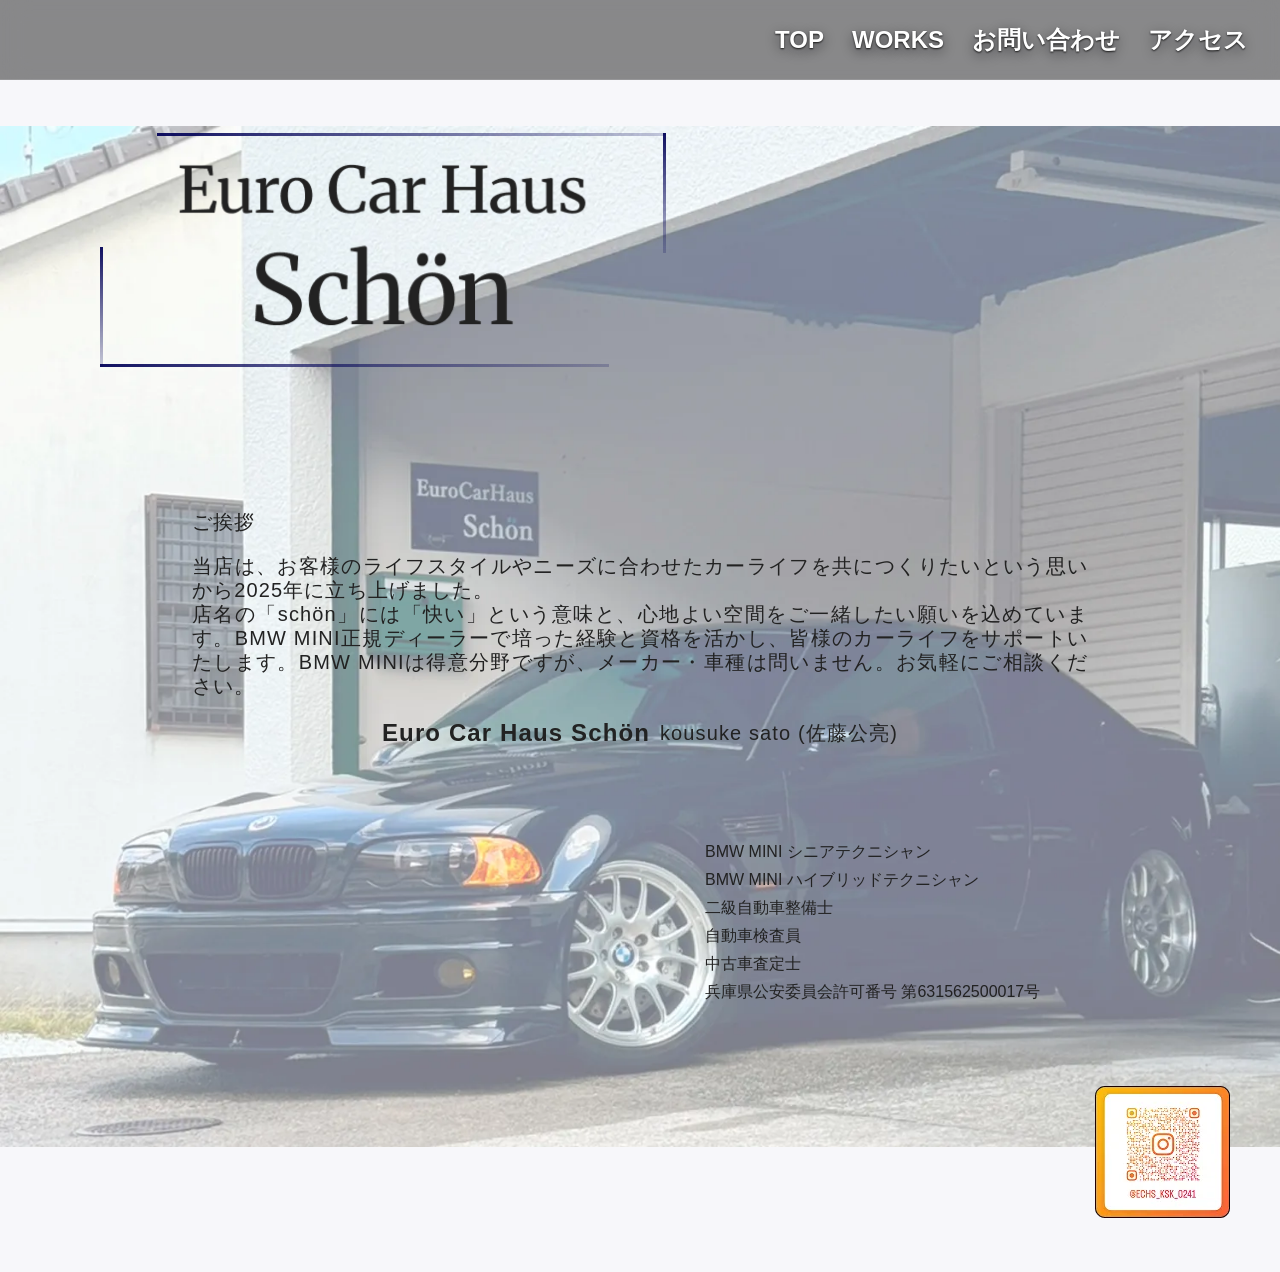
<file: index.html>
<!DOCTYPE html>
<html lang="ja">
    <head>
        <meta charset="UTF-8">
        <meta name="viewport" content="width=device-width, initial-scale=1.0">
        <title>Top | Euro Car Haus Schoen</title>
        <link rel="canonical" href="https://ech-schoen.sakura.ne.jp/">
        <link rel="preload" as="image" href="./public/img/top_logo.webp">
        <link rel="stylesheet" href="./public/css/common.css">
        <link rel="stylesheet" href="./public/css/hamburger_menu.css">
        <script src="./public/js/header.js" defer></script>
        <script src="./public/js/app.js" defer></script>
    </head>

    <body
        class="content-body"
        data-page-stylesheet="./public/css/index.css"
        data-document-title="Top | Euro Car Haus Schoen"
    >
        <header class="site-header">
            <div id="hamburger-menu-root" class="hamburger-menu" data-include="./parts/hamburger_menu.html"></div>
        </header>

        <main class="content-wrapper">
            <div class="page-slot page-slot--top" data-include="./parts/top-body.html"></div>
        </main>
    </body>
</html>
</file>
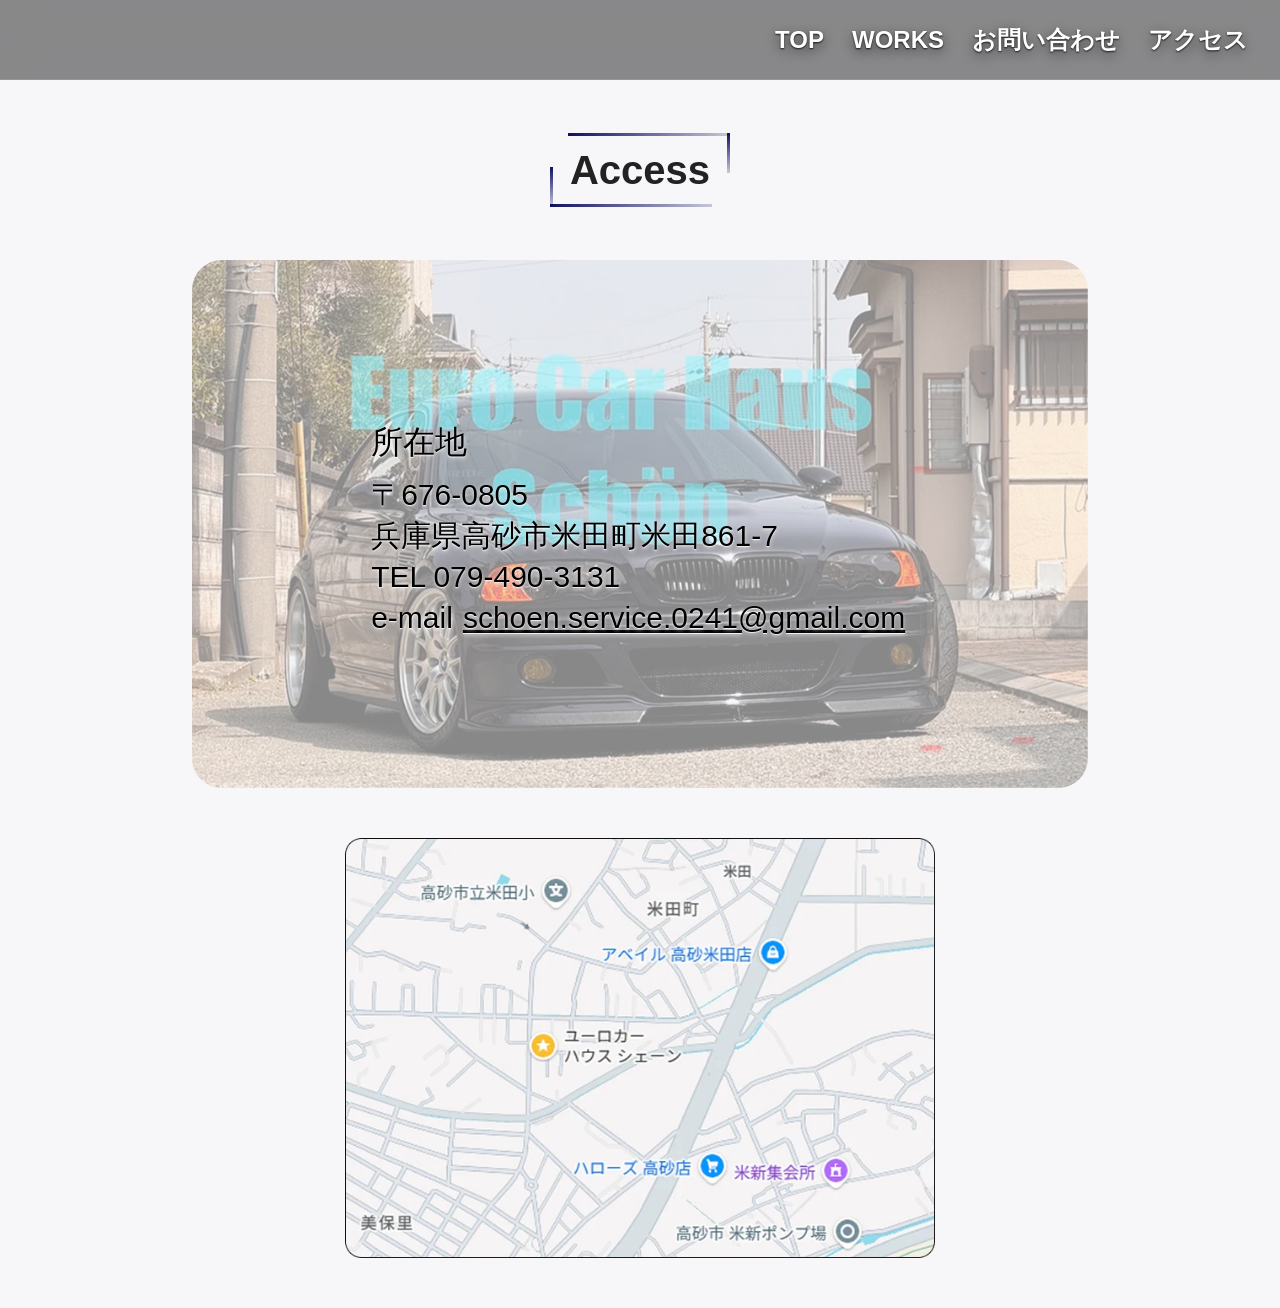
<file: access.html>
<!DOCTYPE html>
<html lang="ja">
    <head>
        <meta charset="UTF-8">
        <meta name="viewport" content="width=device-width, initial-scale=1.0">
        <title>Access | Euro Car Haus Schoen</title>
        <link rel="canonical" href="https://ech-schoen.sakura.ne.jp/access.html">
        <link rel="stylesheet" href="./public/css/common.css">
        <link rel="stylesheet" href="./public/css/hamburger_menu.css">
        <script src="./public/js/header.js" defer></script>
        <script src="./public/js/app.js" defer></script>
    </head>
    <body
        class="content-body"
        data-page-stylesheet="./public/css/access.css"
        data-document-title="Access | Euro Car Haus Schoen"
    >
        <header class="site-header">
            <div id="hamburger-menu-root" class="hamburger-menu" data-include="./parts/hamburger_menu.html"></div>
        </header>
        <main class="content-wrapper">
            <div class="page-slot page-slot--access" data-include="./parts/access-body.html"></div>
        </main>
    </body>
</html>
</file>
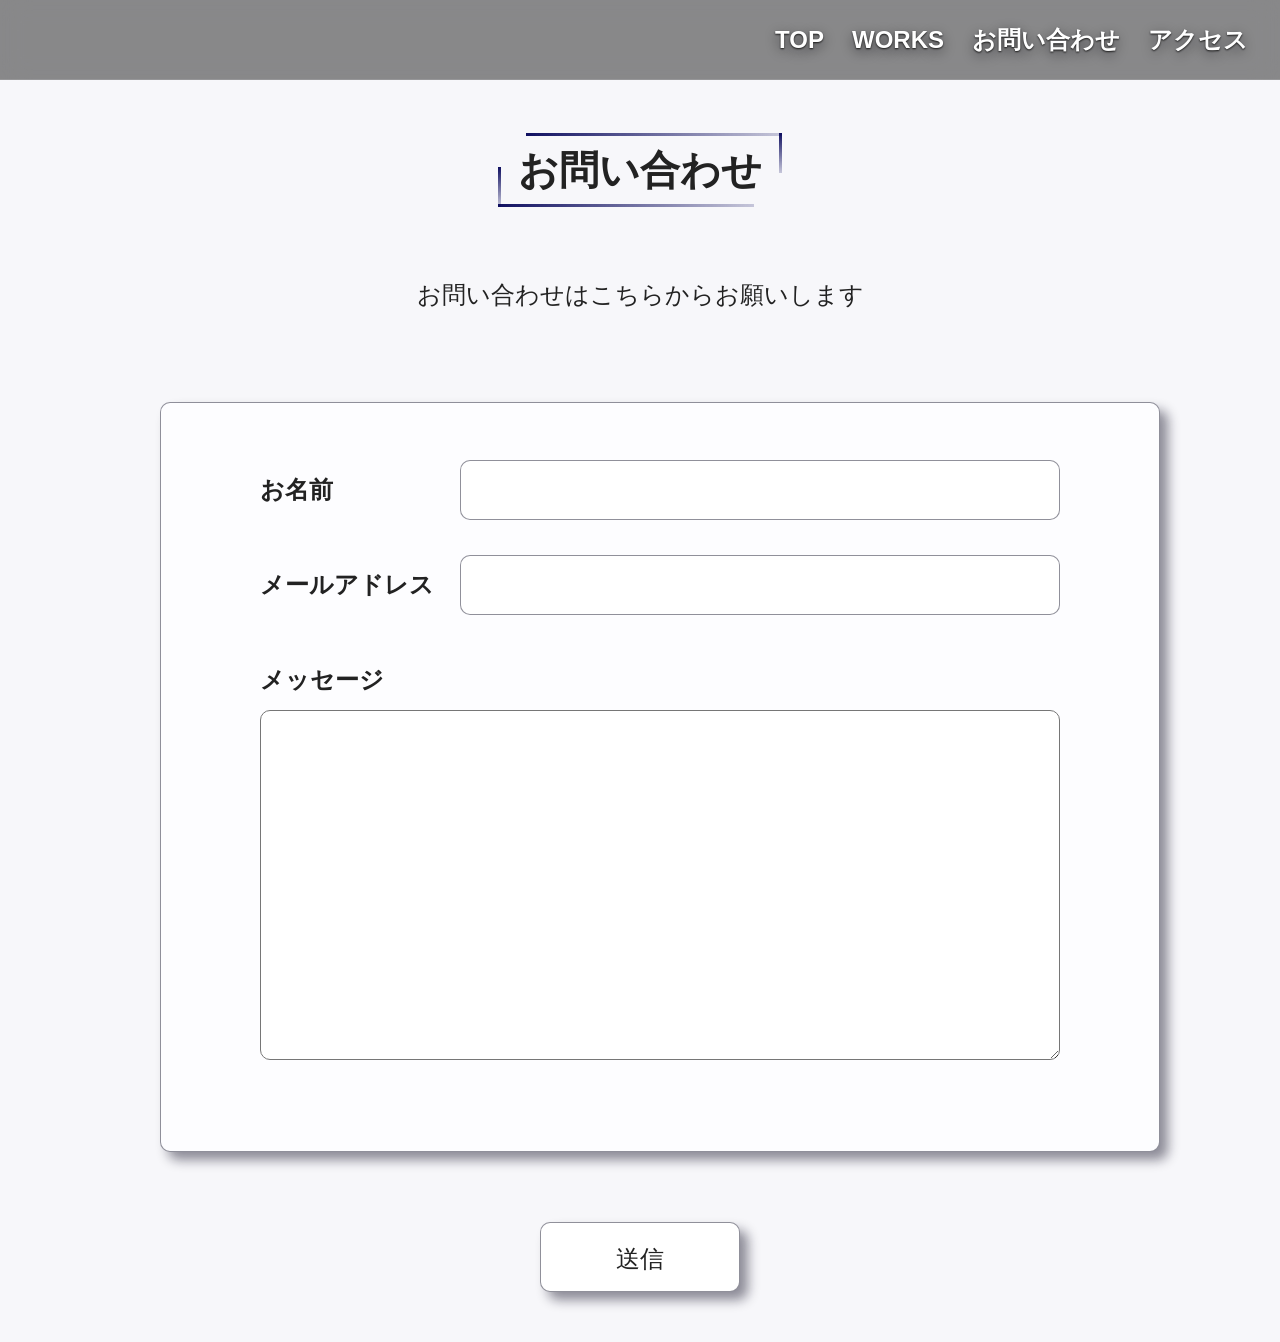
<file: contact.html>
<!DOCTYPE html>
<html lang="ja">
    <head>
        <meta charset="UTF-8">
        <meta name="viewport" content="width=device-width, initial-scale=1.0">
        <title>Contact | Euro Car Haus Schoen</title>
        <link rel="canonical" href="https://ech-schoen.sakura.ne.jp/contact.html">
        <link rel="stylesheet" href="./public/css/common.css">
        <link rel="stylesheet" href="./public/css/hamburger_menu.css">
        <script src="./public/js/header.js" defer></script>
        <script src="./public/js/app.js" defer></script>
        <script src="./public/js/contact.js" defer></script>
    </head>

    <body
        class="content-body"
        data-page-stylesheet="./public/css/contact.css"
        data-document-title="Contact | Euro Car Haus Schoen"
    >
        <header class="site-header">
            <div id="hamburger-menu-root" class="hamburger-menu" data-include="./parts/hamburger_menu.html"></div>
        </header>
        <main class="content-wrapper">
            <div class="page-slot page-slot--contact" data-include="./parts/contact-body.html"></div>
        </main>
    </body>
</html>
</file>
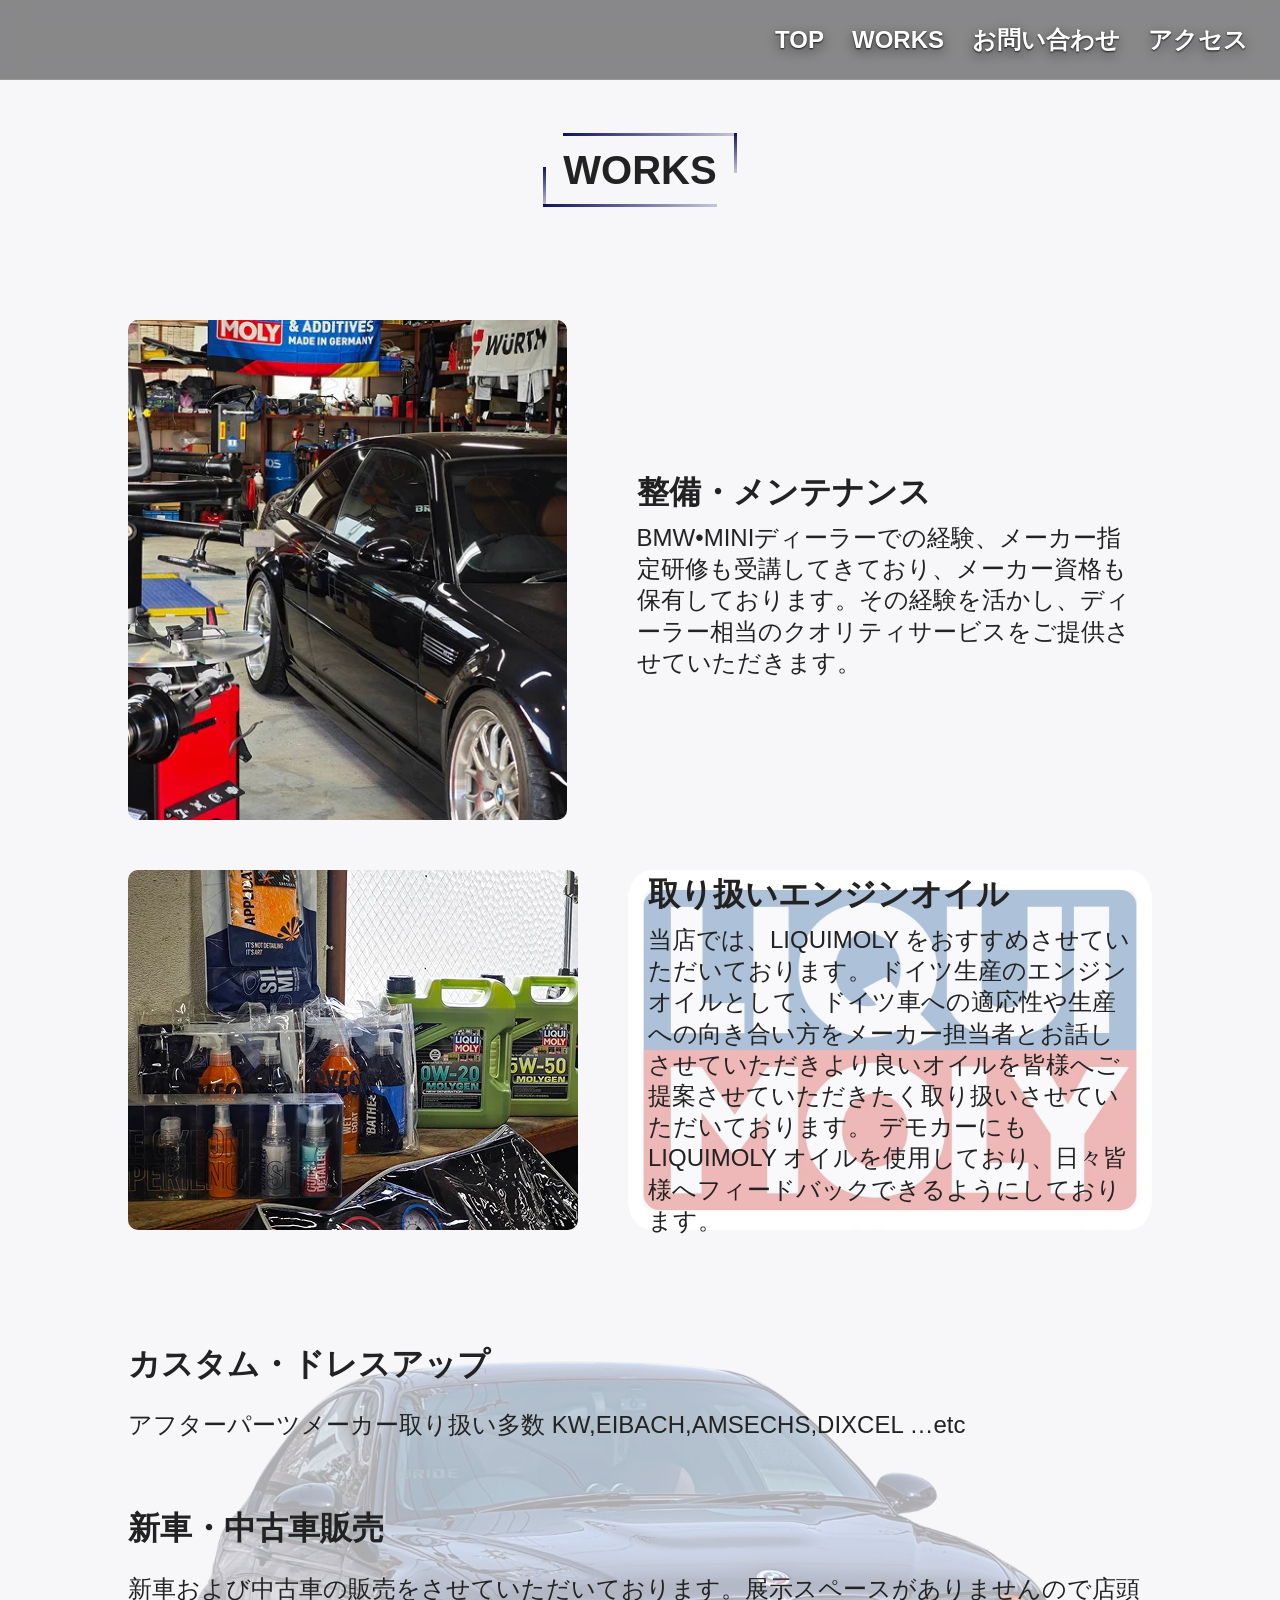
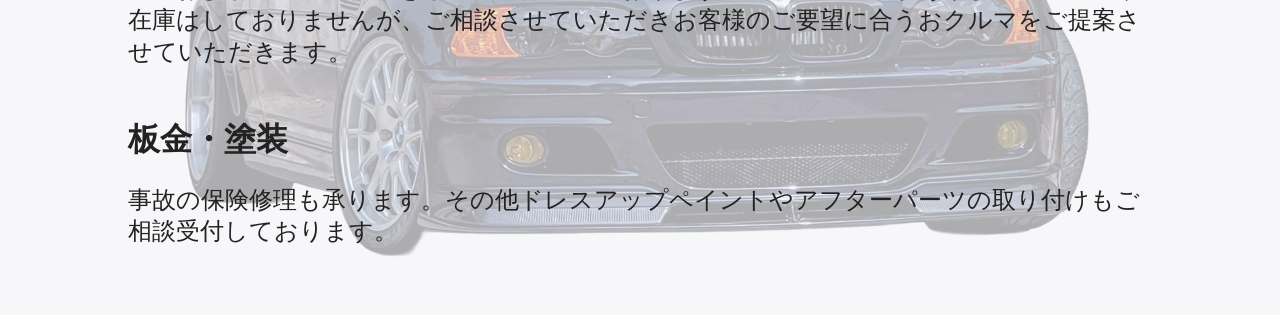
<file: works.html>
<!DOCTYPE html>
<html lang="ja">
    <head>
        <meta charset="UTF-8">
        <meta name="viewport" content="width=device-width, initial-scale=1.0">
        <title>Works | Euro Car Haus Schoen</title>
        <link rel="canonical" href="https://ech-schoen.sakura.ne.jp/works.html">
        <link rel="stylesheet" href="./public/css/common.css">
        <link rel="stylesheet" href="./public/css/hamburger_menu.css">
        <script src="./public/js/header.js" defer></script>
        <script src="./public/js/app.js" defer></script>
    </head>
    <body
        class="content-body"
        data-page-stylesheet="./public/css/works.css"
        data-document-title="Works | Euro Car Haus Schoen"
    >
        <header class="site-header">
            <div id="hamburger-menu-root" class="hamburger-menu" data-include="./parts/hamburger_menu.html"></div>
        </header>
        <main class="content-wrapper">
            <div class="page-slot page-slot--works" data-include="./parts/works-body.html"></div>
        </main>
    </body>
</html>
</file>
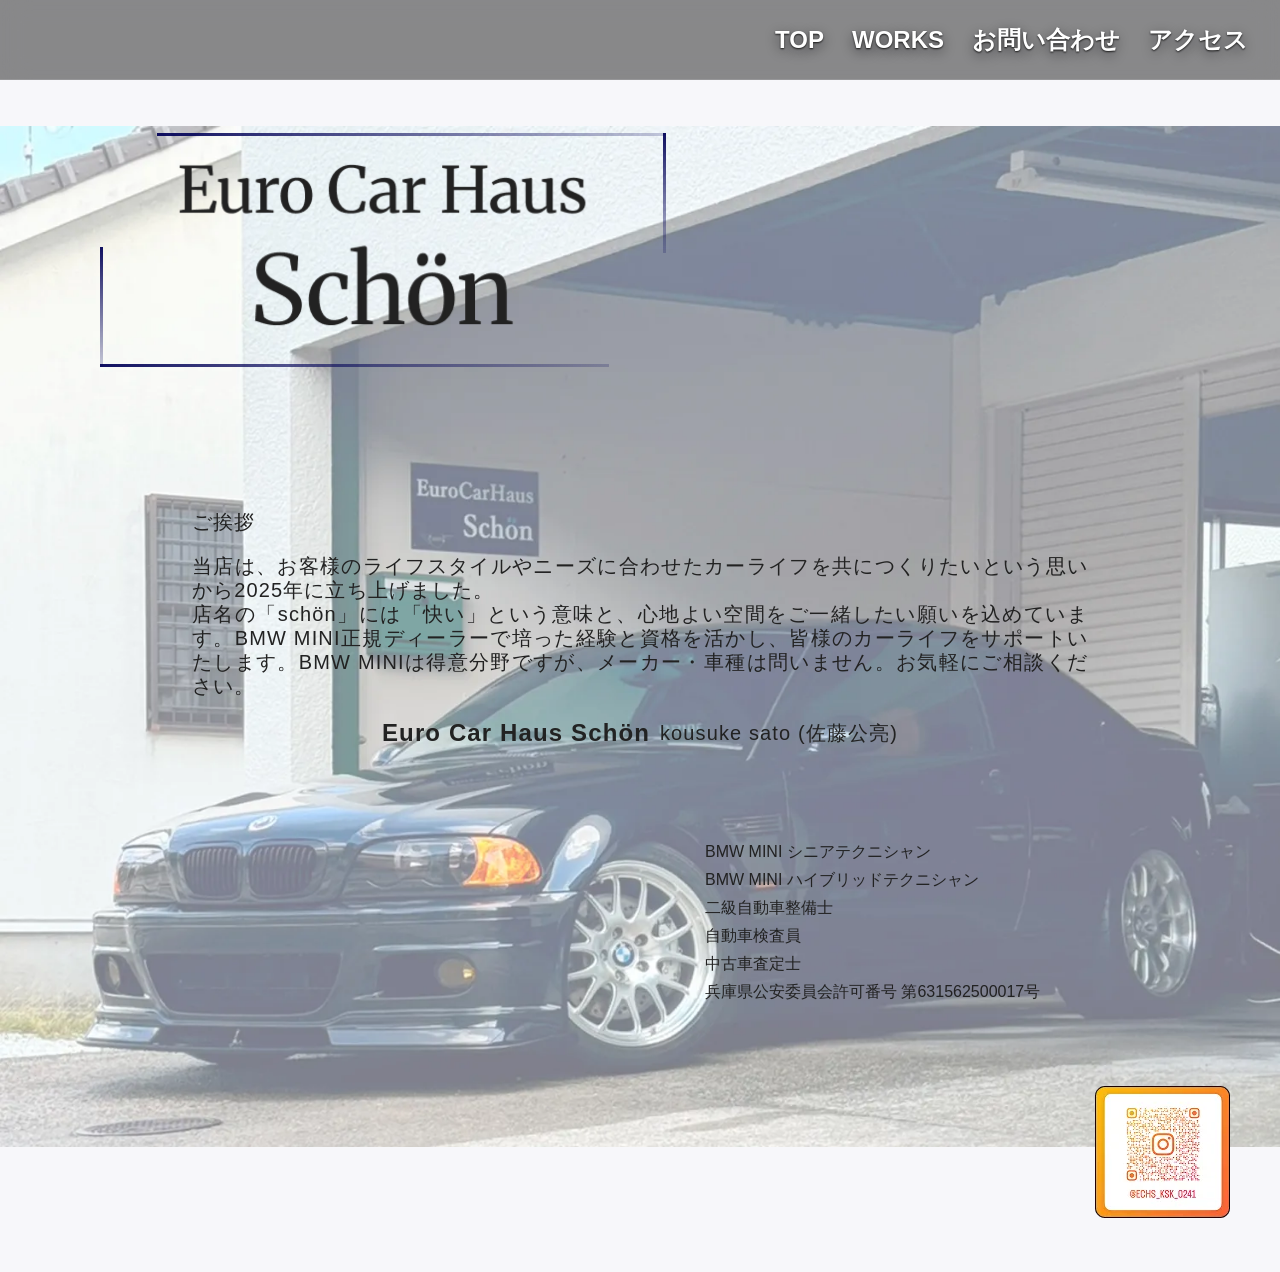
<file: layouts/app.html>
<!DOCTYPE html>
<html lang="ja">

    <head>
        <meta charset="UTF-8">
        <base href="../">
        <meta name="viewport" content="width=device-width, initial-scale=1.0">
        <title>Top | Euro Car Haus Schoen</title>
        <link rel="stylesheet" href="../public/css/common.css">
        <link rel="stylesheet" href="../public/css/hamburger_menu.css">
        <script src="../public/js/header.js" defer></script>
        <script src="../public/js/app.js" defer></script>
    </head>

    <body
        class="content-body"
        data-page-stylesheet="../public/css/index.css"
        data-document-title="Top | Euro Car Haus Schoen"
    >
        <header class="site-header">
            <div id="hamburger-menu-root" class="hamburger-menu" data-include="../parts/hamburger_menu.html"></div>
        </header>

        <main class="content-wrapper">
            <div class="page-slot page-slot--top" data-include="../parts/top-body.html"></div>
        </main>
    </body>
</html>
</file>
<file: public/css/common.css>
*,
*::before,
*::after {
    box-sizing: border-box;
}

html {
    overflow-x: hidden;
}

.button {
    cursor: pointer;
}

/*　body 共通レイアウト */
.content-body {
    margin: 0;
    padding: 0;
    width: 100%;
    max-width: 100%;
    overflow-x: hidden;
    font-family: "Noto Sans JP", sans-serif;
    font-weight: 700;
    color: #222;
    box-sizing: border-box;
}

/* ヘッダー */
.site-header {
    position: fixed;
    top: 0;
    right: 0;
    left: 0;
    z-index: 1000;
    display: flex;
    align-items: center;
    justify-content: flex-end;
    gap: 15px;
    height: 80px;
    max-height: 80px;
    overflow: visible;
    padding-left: max(26px, env(safe-area-inset-left, 0px));
    padding-right: max(22px, env(safe-area-inset-right, 0px));
    color: #fff;
    background-color: rgba(0, 0, 0, 0.45);
    border-bottom: 1px solid rgba(255, 255, 255, 0.12);
    -webkit-backdrop-filter: blur(14px);
    backdrop-filter: blur(14px);
    width: 100%;
    max-width: 100%;
}

/* ヘッダー 背景透過 */
@supports not ((-webkit-backdrop-filter: blur(1px)) or (backdrop-filter: blur(1px))) {
    .site-header {
        background-color: rgba(0, 0, 0, 0.82);
    }
}

/* ヘッダー レスポンシブ */
@media (min-width: 1025px) {
    .site-header {
        width: 100%;
        padding-left: max(32px, env(safe-area-inset-left, 0px));
        padding-right: max(32px, env(safe-area-inset-right, 0px));
    }
}

.content-wrapper {
    width: 100%;
    height: 100%;
    min-height: 0;
    background-color: #F7F7FA;
    display: flex;
    flex-direction: column;
    align-items: center;
    justify-content: center;
    padding-top: 80px;
}

/* parts 差し込み枠: 共通レイアウト */
.page-slot {
    display: flex;
    flex-direction: column;
    align-items: center;
    justify-content: flex-start;
    width: 100%;
    height: 100%;
    min-height: calc(100vh - 80px);
    min-height: calc(100dvh - 80px);
}

/* 各ページtitle 共通レイアウト */
.content-title {
    --title-line-grad-1: rgba(3, 3, 88, 0.95);
    --title-line-grad-2: rgba(3, 3, 88, 0.2);
    position: relative;
    width: max-content;
    font-size: 40px;
    height: 80px;
    line-height: 80px;
    margin: 50px auto;
    padding: 0 20px;
    text-align: center;
    animation: slideIn 1s cubic-bezier(0.25, 1, 0.5, 1) forwards;
}

/* 各ページtitle 外側ライン　左下: 横は左から長く、上への縦は短い */
.content-title::before {
    content: "";
    position: absolute;
    left: 0;
    bottom: 0.2rem;
    width: 90%;
    height: 50%;
    border: none;
    background:
        linear-gradient(180deg, var(--title-line-grad-1), var(--title-line-grad-2)) 0 0 / 3px 100% no-repeat,
        linear-gradient(90deg, var(--title-line-grad-1), var(--title-line-grad-2)) 0 100% / 100% 3px no-repeat;
    box-sizing: border-box;
    transform-origin: left bottom;
    transform: scale(0, 0);
    opacity: 0;
    pointer-events: none;
    animation: lineCornerBL 1s cubic-bezier(0.25, 1, 0.5, 1) forwards;
}

/* 各ページtitle 外側ライン　右上: 横は右から長く、下への縦は短い */
.content-title::after {
    content: "";
    position: absolute;
    right: 0;
    top: 0.2rem;
    width: 90%;
    height: 50%;
    border: none;
    background:
        linear-gradient(90deg, var(--title-line-grad-1), var(--title-line-grad-2)) 0 0 / 100% 3px no-repeat,
        linear-gradient(180deg, var(--title-line-grad-1), var(--title-line-grad-2)) 100% 0 / 3px 100% no-repeat;
    box-sizing: border-box;
    transform-origin: right top;
    transform: scale(0, 0);
    opacity: 0;
    pointer-events: none;
    animation: lineCornerTR 1s cubic-bezier(0.25, 1, 0.5, 1) forwards;
}

/* 各ページtitle アニメーション */
@keyframes slideIn {
    0% {
        transform: translateX(180px);
        opacity: 0;
    }
    100% {
        transform: translateX(0);
    }
    40%,100% {
        opacity: 1;
    }
}

/* 各ページtitle 外側ライン　右上 アニメーション */
@keyframes lineCornerTR {
    0% {
        transform: scale(0, 0);
        opacity: 0;
    }
    100% {
        transform: scale(1, 1);
        opacity: 1;
    }
}

/* 各ページtitle 外側ライン　左下 アニメーション */
@keyframes lineCornerBL {
    0% {
        transform: scale(0, 0);
        opacity: 0;
    }
    100% {
        transform: scale(1, 1);
        opacity: 1;
    }
}

/* 各ページtitle レスポンシブ */
@media screen and (max-width: 539px) {
    .content-title {
        font-size: 24px;
        height: 60px;
        line-height: 60px;
    }
}
</file>
<file: public/css/hamburger_menu.css>
/* 狭い画面: ヘッダー内のハンバーガー位置だけ微調整（すりガラスバー本体は common.css） */
@media (max-width: 1024px) {
    .site-header {
        padding-left: max(16px, env(safe-area-inset-left, 0px));
        padding-right: max(16px, env(safe-area-inset-right, 0px));
    }

    .site-header.is-menu-open {
        background-color: transparent;
        border-bottom-color: transparent;
        -webkit-backdrop-filter: none;
        backdrop-filter: none;
    }
}

/* ハンバーガーメニュー */
.hamburger-menu {
    font-family: "Yu Gothic", "Hiragino Kaku Gothic ProN", sans-serif;
    color: #fff;
    -webkit-tap-highlight-color: transparent;
}

/* ハンバーガーメニュー button */
.hamburger-menu .hamburger-button {
    width: 60px;
    height: 60px;
    border: 0;
    border-radius: 8px;
    background: rgba(248, 247, 247, 0.14);
    display: grid;
    place-content: center;
    gap: 13px;
    -webkit-tap-highlight-color: transparent;
}

.hamburger-menu .hamburger-button:focus {
    outline: none;
}

.hamburger-menu .hamburger-button:focus-visible {
    outline: 2px solid #fff;
    outline-offset: 3px;
}

.hamburger-menu .hamburger-line {
    height: 2px;
    background: #fff;
    transition: transform 0.2s ease, opacity 0.2s ease;
}

.hamburger-menu .hamburger-line-1 {
    width: 45px;
}

.hamburger-menu .hamburger-line-2 {
    width: 40px;
}

.hamburger-menu .hamburger-line-3 {
    width: 35px;
}

.hamburger-menu .global-nav {
    position: fixed;
    inset: 0;
    z-index: 1200;
    display: grid;
    place-content: center;
    gap: 18px;
    background-color: rgba(0,0,0,0.9);
    background-image: url("../img/hamburger_menu_back.webp");
    background-position: center;
    background-repeat: repeat;
    background-size: contain;
    -webkit-backdrop-filter: none;
    backdrop-filter: none;
    opacity: 0;
    pointer-events: none;
}

.hamburger-menu .global-nav a {
    text-decoration: none;
    color: #fff;
    font-size: clamp(24px, 4vw, 44px);
    text-align: center;
    text-shadow:
        0 1px 2px rgba(0, 0, 0, 0.8),
        0 4px 14px rgba(0, 0, 0, 0.55);
    -webkit-tap-highlight-color: transparent;
}

.hamburger-menu .global-nav a:link,
.hamburger-menu .global-nav a:visited {
    color: #fff;
}

.hamburger-menu .global-nav a:focus {
    outline: none;
}

.hamburger-menu .global-nav a:focus-visible {
    outline: 2px solid #fff;
    outline-offset: 6px;
}

.hamburger-menu .global-nav a:active {
    color: rgba(255, 255, 255, 0.85);
}

.hamburger-menu .global-nav.is-open {
    opacity: 1;
    pointer-events: auto;
}

@media (min-width: 1025px) {
    .hamburger-menu {
        display: flex;
        flex-direction: row;
        align-items: center;
        justify-content: flex-end;
        gap: 28px;
    }

    .hamburger-menu .hamburger-button {
        display: none;
    }

    .hamburger-menu .global-nav {
        position: static;
        inset: auto;
        display: flex;
        flex-direction: row;
        flex-wrap: nowrap;
        align-items: center;
        justify-content: flex-end;
        gap: 28px;
        width: auto;
        height: auto;
        min-height: 0;
        padding: 0;
        opacity: 1;
        pointer-events: auto;
        background: none;
        background-image: none;
        -webkit-backdrop-filter: none;
        backdrop-filter: none;
    }

    .hamburger-menu .global-nav a {
        font-size: 24px;
        text-align: right;
        color: #fff;
        white-space: nowrap;
    }

    .hamburger-menu .global-nav a:link,
    .hamburger-menu .global-nav a:visited {
        color: #fff;
    }

    .hamburger-menu .global-nav a:active {
        color: rgba(255, 255, 255, 0.85);
    }

    .hamburger-menu .global-nav.is-open {
        opacity: 1;
        pointer-events: auto;
    }
}
</file>
